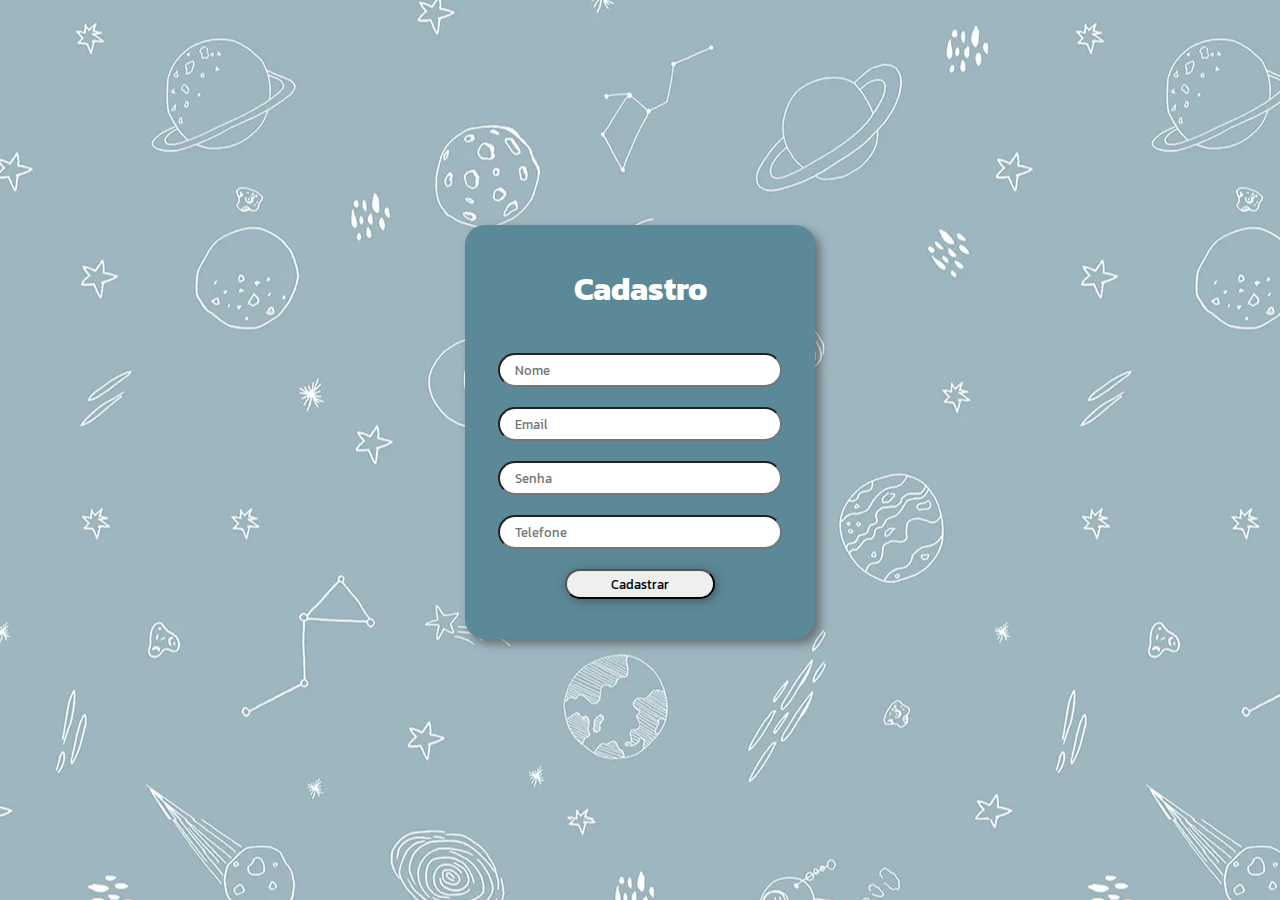
<file: index.html>
<!DOCTYPE html>
<html lang="pt_BR">
<head>
    <meta charset="UTF-8">
    <meta name="viewport" content="width=device-width, initial-scale=1.0">
    <link rel="stylesheet" href="style.css">
    <script src="./script.js" defer></script>
    <title>Project API</title>
</head>
<body>
    <div class="box">
        <h1>Cadastro</h1>
        <form action="">
            <input type="text" class="nome" name="nome" placeholder="Nome">
            <input type="text" class="email" name="email" placeholder="Email">
            <input type="password" class="senha" name="senha" placeholder="Senha">
            <input type="text" class="tel" name="telefone" placeholder="Telefone">
            <button>Cadastrar</button>
        </form>
    </div>
</body>
</html>
</file>
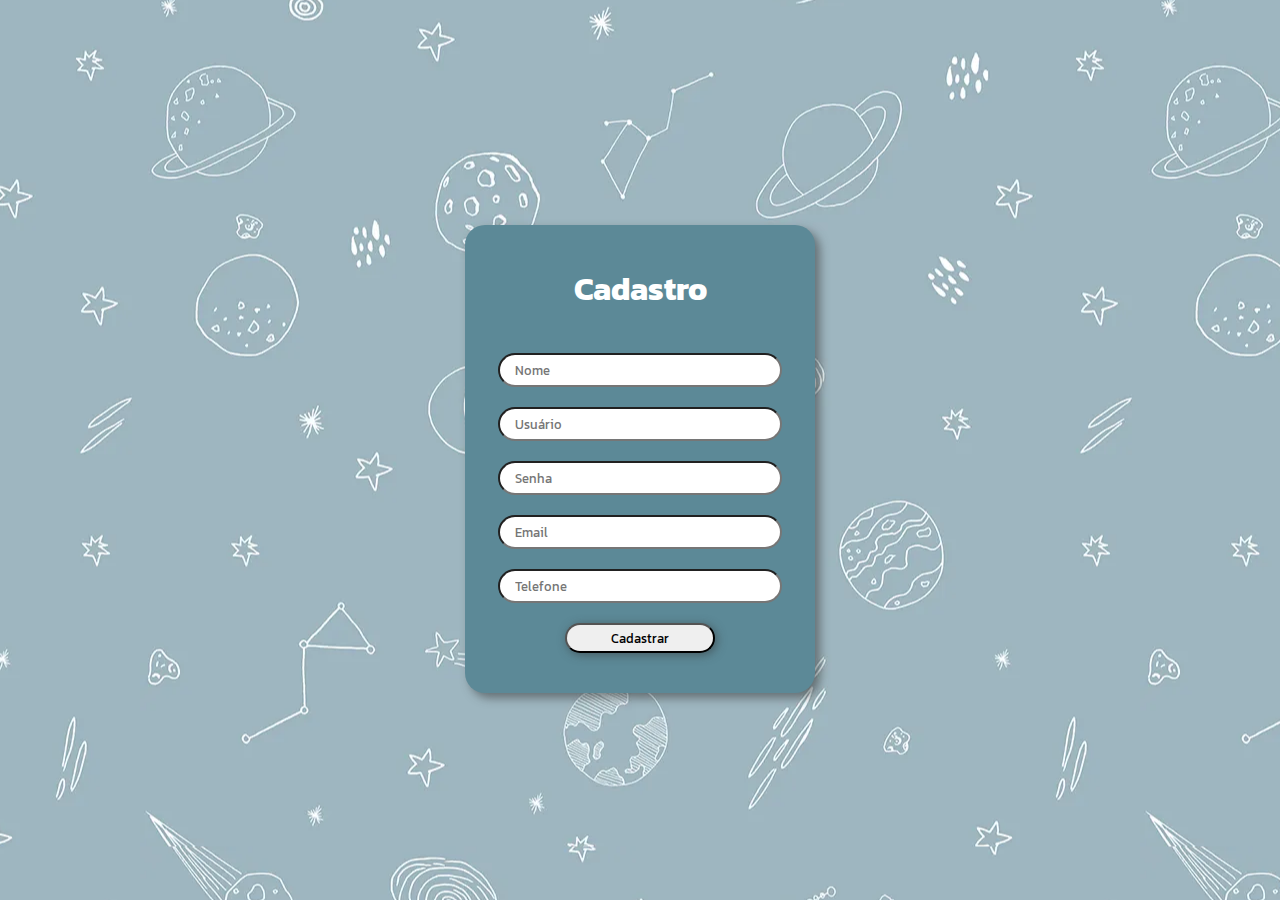
<file: cadastro_user.html>
<!DOCTYPE html>
<html lang="pt_BR">
<head>
    <meta charset="UTF-8">
    <meta name="viewport" content="width=device-width, initial-scale=1.0">
    <link rel="stylesheet" href="style.css">
    <script src="js/cadastro_user.js" defer></script>
    <title>Project API</title>
</head>
<body>
    <div class="box">
        <h1>Cadastro</h1>
        <form action="">
            <input type="text" class="nome" name="nome" placeholder="Nome">
            <input type="text" class="usuario" name="usuario" placeholder="Usuário">
            <input type="password" class="senha" name="senha" placeholder="Senha">
            <input type="text" class="email" name="email" placeholder="Email">
            <input type="text" class="tel" name="telefone" placeholder="Telefone">
            <button>Cadastrar</button>
        </form>
    </div>
</body>
</html>
</file>
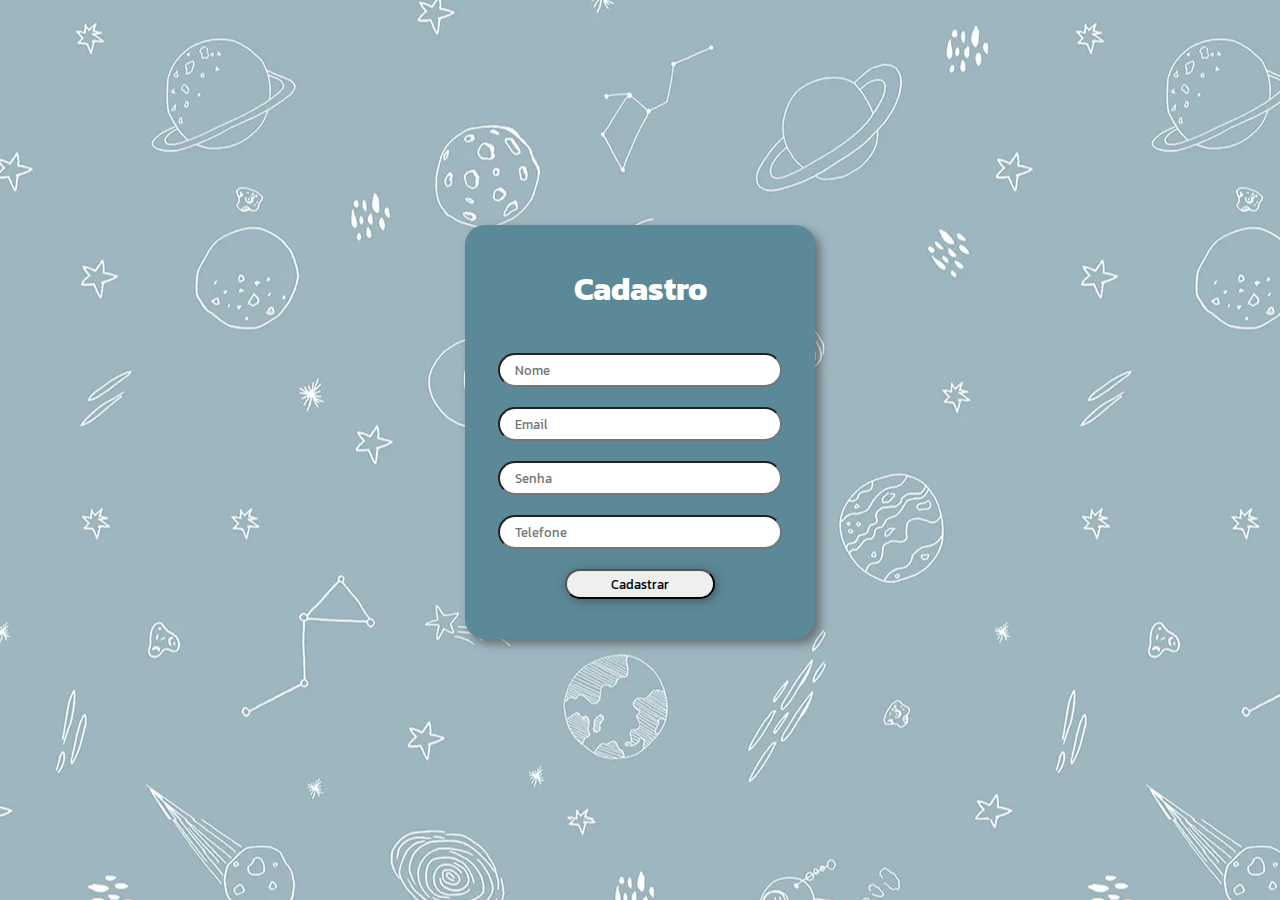
<file: home.html>
<!DOCTYPE html>
<html lang="pt_BR">
<head>
    <meta charset="UTF-8">
    <meta name="viewport" content="width=device-width, initial-scale=1.0">
    
    <script src="js/main.js" defer></script>
    <title>HOME</title>
</head>
<body>
   <h1>OLÁ!</h1>
   <button id="logoutBtn">Logout</button>
</body>
</html>
</file>
<file: style.css>
@import url('https://fonts.googleapis.com/css2?family=Kanit:wght@200&display=swap');

@keyframes go-back {
    0% {
        transform: translateY(100px);
    }
    100% {
        transform: translateY(0);
    }
}

* {
    margin: 0;
    padding: 0;
    font-family: 'Kanit', sans-serif;
}

body, .box, form{
    display: flex;
    flex-direction: column;
    align-items: center;
    justify-items: center;
}

body{
    background-image: url("../resources/image.png");
    background-position: center center;
}

h1{
    margin-bottom: 40px;
    color: rgb(255, 255, 255);
}

.box{
    animation: go-back 1s;
    box-shadow: 5px 5px 10px rgba(54, 54, 54, 0.541);
    font-weight: bolder;
    margin-top: 25vh;
    padding: 40px;
    background-color: rgb(92, 137, 151);
    width: 270px;
    border-radius: 20px;
}

form{
    gap: 20px;
}

input{
    width: 250px;
    height: 30px;
    border-radius: 30px;
    padding: 0 15px 0 15px;
}

button{
    box-shadow: 2px 2px 10px rgba(54, 54, 54, 0.541);
    width: 150px;
    border-radius: 20px;
    height: 30px;
}

a.button {
    box-shadow: 2px 2px 10px rgba(54, 54, 54, 0.541);
    background-color: white;
    padding: 1px 6px;
    border: 1px outset buttonborder;
    border-radius: 20px;
    text-decoration: none;
    font-size: 12px;
}
</file>
